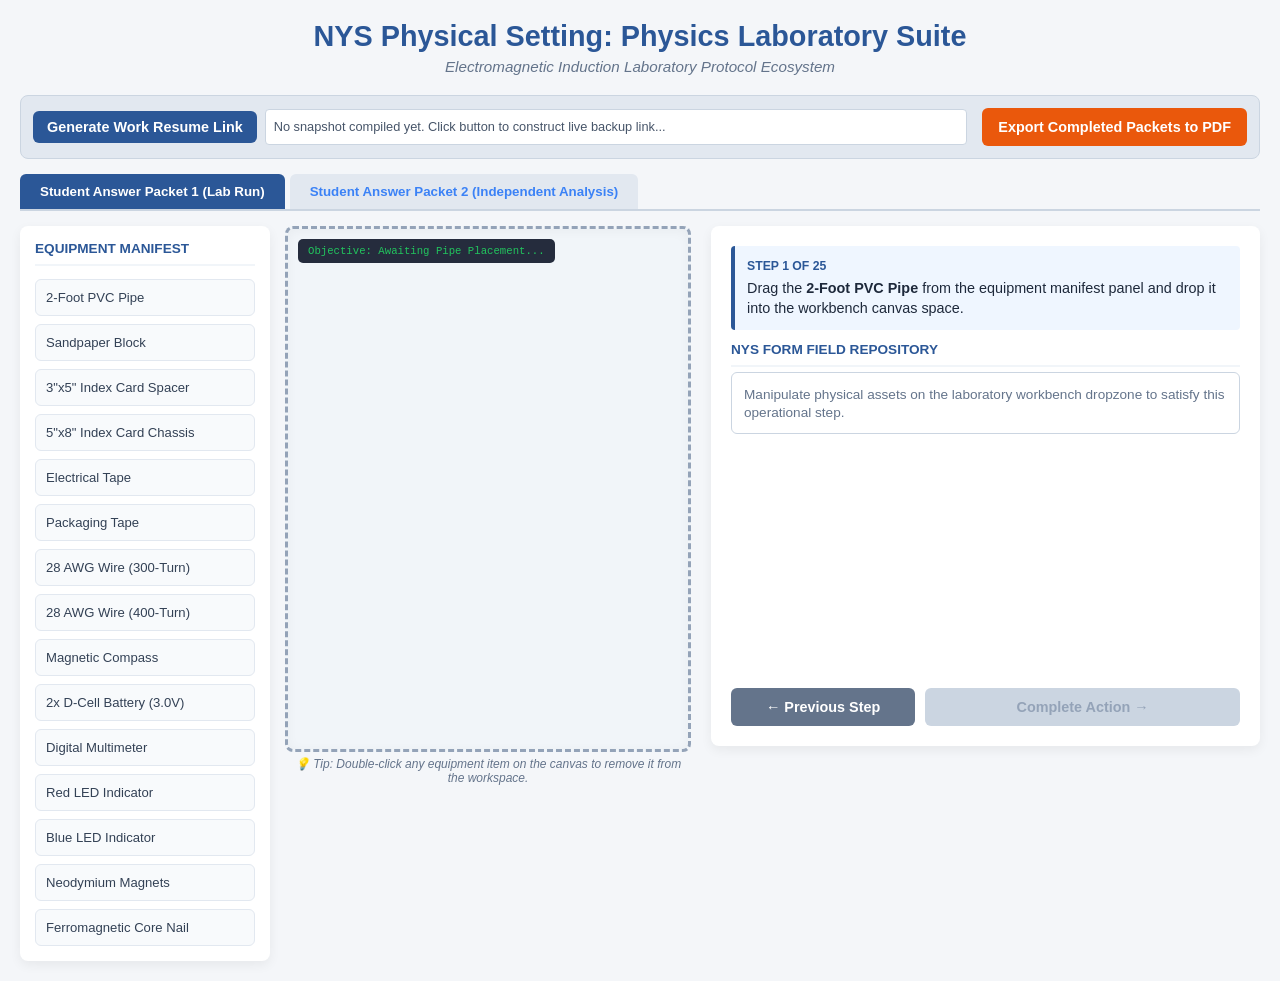
<file: home.html>
<!DOCTYPE html>
<html lang="en">
<head>
    <meta charset="UTF-8">
    <meta name="viewport" content="width=device-width, initial-scale=1.0">
    <title>NYS Physics Lab: Electromagnetic Induction Suite</title>
    <link rel="stylesheet" href="./style.css">
    <script src="./script.js" defer></script>
</head>
<body>

    <header>
        <h1>NYS Physical Setting: Physics Laboratory Suite</h1>
        <p class="subtitle">Electromagnetic Induction Laboratory Protocol Ecosystem</p>
    </header>

    <div class="system-utility-bar">
        <div class="link-container">
            <button class="btn-action btn-p" style="padding: 8px 14px; flex: initial;" onclick="generateResumeStateLink()">Generate Work Resume Link</button>
            <div class="url-box" id="resumeUrlOutput">No snapshot compiled yet. Click button to construct live backup link...</div>
        </div>
        <button class="btn-action" style="background: #ea580c; color: white;" onclick="exportCompletePacketsToPDF()">Export Completed Packets to PDF</button>
    </div>

    <div class="nav-tabs">
        <button class="tab-btn active" id="tabBtnP1" onclick="switchMainTab('P1')">Student Answer Packet 1 (Lab Run)</button>
        <button class="tab-btn" id="tabBtnP2" onclick="switchMainTab('P2')">Student Answer Packet 2 (Independent Analysis)</button>
    </div>

    <div class="workspace-container">
        <div class="left-simulation-block">
            <div class="inventory-panel" id="p1Inventory">
                <div class="panel-title">Equipment Manifest</div>
                <div class="inv-item" draggable="true" id="inv_pvc" ondragstart="spawnAsset(event, 'pvc')">2-Foot PVC Pipe</div>
                <div class="inv-item" draggable="true" id="inv_sand" ondragstart="spawnAsset(event, 'sand')">Sandpaper Block</div>
                <div class="inv-item" draggable="true" id="inv_spacer" ondragstart="spawnAsset(event, 'spacer')">3"x5" Index Card Spacer</div>
                <div class="inv-item" draggable="true" id="inv_chassis" ondragstart="spawnAsset(event, 'chassis')">5"x8" Index Card Chassis</div>
                <div class="inv-item" draggable="true" id="inv_tape" ondragstart="spawnAsset(event, 'tape')">Electrical Tape</div>
                <div class="inv-item" draggable="true" id="inv_ptape" ondragstart="spawnAsset(event, 'ptape')">Packaging Tape</div>
                <div class="inv-item" draggable="true" id="inv_wire300" ondragstart="spawnAsset(event, 'wire300')">28 AWG Wire (300-Turn)</div>
                <div class="inv-item" draggable="true" id="inv_wire400" ondragstart="spawnAsset(event, 'wire400')">28 AWG Wire (400-Turn)</div>
                <div class="inv-item" draggable="true" id="inv_compass" ondragstart="spawnAsset(event, 'compass')">Magnetic Compass</div>
                <div class="inv-item" draggable="true" id="inv_battery" ondragstart="spawnAsset(event, 'battery')">2x D-Cell Battery (3.0V)</div>
                <div class="inv-item" draggable="true" id="inv_dmm" ondragstart="spawnAsset(event, 'dmm')">Digital Multimeter</div>
                <div class="inv-item" draggable="true" id="inv_ledred" ondragstart="spawnAsset(event, 'ledred')">Red LED Indicator</div>
                <div class="inv-item" draggable="true" id="inv_ledblue" ondragstart="spawnAsset(event, 'ledblue')">Blue LED Indicator</div>
                <div class="inv-item" draggable="true" id="inv_magnet" ondragstart="spawnAsset(event, 'magnet')">Neodymium Magnets</div>
                <div class="inv-item" draggable="true" id="inv_nail" ondragstart="spawnAsset(event, 'nail')">Ferromagnetic Core Nail</div>
            </div>

            <div class="sandbox-area">
                <div class="workspace-canvas" id="canvasDropzone" ondragover="allowDrop(event)" ondrop="handleDrop(event)">
                    <div class="hud-overlay" id="canvasHud">Objective: Awaiting Step Alignment...</div>
                    
                    <div id="pvcTrack" class="drag-element pvc-base" style="display:none;" onmousedown="initDrag(event, 'pvcTrack')">
                        <div id="vSpacer" class="drag-element spacer-sleeve" style="display:none; left: 110px; top:-4px;"></div>
                        <div id="vChassis" class="drag-element chassis-sleeve" style="display:none; left:95px; top:-6px;">
                            <div id="vTapeL" class="tape-mod-left"></div>
                            <div id="vTapeR" class="tape-mod-right"></div>
                            <div id="vCoil" class="coil-mod"></div>
                            <div id="vLeadL" class="lead-line lead-L"></div>
                            <div id="vLeadR" class="lead-line lead-R"></div>
                            <div id="vShield" class="shield-mod"></div>
                        </div>
                    </div>
                </div>
                <div class="remove-hint">💡 Tip: Double-click any equipment item on the canvas to remove it from the workspace.</div>
                <div id="statusAlert" style="display:none;"></div>
            </div>
        </div>

        <div class="right-packet-block">
            <div class="tab-content active" id="tabContentP1">
                <div class="guide-panel">
                    <div>
                        <div class="task-card">
                            <div class="task-step-number" id="stepNumberLabel">Step 1 of 25</div>
                            <div id="taskObjective">Loading structural guidelines...</div>
                        </div>
                        <div class="panel-title">NYS Form Field Repository</div>
                        <div class="packet-box" id="packetBox">
                            <div id="formContainer">Initialization sequence pending.</div>
                        </div>
                    </div>
                    <div class="action-btns">
                        <button class="btn-action btn-s" id="btnPrevStep" onclick="regressToPreviousStep()" disabled>← Previous Step</button>
                        <button class="btn-action btn-p" id="btnNextStep" onclick="progressToNextStep()" disabled>Complete Action →</button>
                    </div>
                </div>
            </div>

            <div class="tab-content" id="tabContentP2">
                <div class="p2-layout">
                    <div class="panel-title" style="font-size: 1.1em;">Packet 2: Post-Lab Independent Summative Review</div>
                    
                    <div class="p2-qblock">
                        <div class="p2-qtitle">Question 1</div>
                        <p class="p2-qtext">In Part 2, your team modified the loop arrangement setup to change the output. Explain the structural physics mechanism showing how your design alteration affected the peak magnetic field produced.</p>
                        <textarea id="p2_q1" rows="3" placeholder="Discuss changes in turns matrix, source voltage alterations, or introduction of interior core mediums..." oninput="saveP2Data('p2_q1')"></textarea>
                    </div>

                    <div class="p2-qblock">
                        <div class="p2-qtitle">Question 2a & 2b</div>
                        <p class="p2-qtext"><strong>2a.</strong> Decreasing overall resistance (R) of the circuit loop does what to the strength of the produced magnetic field?</p>
                        <div class="p2-radio-group">
                            <label><input type="radio" name="p2_q2a" value="stronger" onchange="saveP2Radio('p2_q2a', 'stronger')"> The produced magnetic field becomes stronger.</label>
                            <label><input type="radio" name="p2_q2a" value="weaker" onchange="saveP2Radio('p2_q2a', 'weaker')"> The produced magnetic field becomes weaker.</label>
                            <label><input type="radio" name="p2_q2a" value="unchanged" onchange="saveP2Radio('p2_q2a', 'unchanged')"> The produced magnetic field remains unchanged.</label>
                        </div>
                        <p class="p2-qtext" style="margin-top:10px;"><strong>2b.</strong> Justify your answer mathematically or conceptually using Ohm's Law (V = IR).</p>
                        <textarea id="p2_q2b" rows="3" placeholder="Connect resistance drop to current change and field boosts..." oninput="saveP2Data('p2_q2b')"></textarea>
                    </div>

                    <div class="p2-qblock">
                        <div class="p2-qtitle">Question 3</div>
                        <p class="p2-qtext">Draw a detailed vector map showing magnetic field loops generated around your wrapped coil lines during steady-state DC power coupling.</p>
                        <div id="p2_q3_sketch_container"></div>
                    </div>

                    <div class="p2-qblock">
                        <div class="p2-qtitle">Question 4</div>
                        <p class="p2-qtext">At the microscopic layer, explain how changing magnetic flux forces valence electrons inside copper lines to execute work and generate an active potential difference.</p>
                        <textarea id="p2_q4" rows="3" placeholder="Detail microscopic interaction lines connecting shifting field forces directly to charge drift velocities..." oninput="saveP2Data('p2_q4')"></textarea>
                    </div>

                    <div class="p2-qblock">
                        <div class="p2-qtitle">Question 5a & 5b</div>
                        <p class="p2-qtext"><strong>5a.</strong> Why does increasing the speed at which a magnet passes through a coil increase the magnitude of the induced EMF?</p>
                        <textarea id="p2_q5a" rows="3" placeholder="Incorporate Faraday's law of induction into your explanation..." oninput="saveP2Data('p2_q5a')"></textarea>
                        <p class="p2-qtext" style="margin-top:10px;"><strong>5b.</strong> Contrast this effect against your multimeter findings at lower entry velocities.</p>
                        <textarea id="p2_q5b" rows="3" placeholder="Describe display sampling limitations or visual observation lag trends..." oninput="saveP2Data('p2_q5b')"></textarea>
                    </div>

                    <div class="p2-qblock">
                        <div class="p2-qtitle">Question 6</div>
                        <p class="p2-qtext">State Lenz's Law and explain how it directly demonstrates the principle of Conservation of Energy within closed electromagnetic frameworks.</p>
                        <textarea id="p2_q6" rows="3" placeholder="Describe back-EMF opposing magnetic fields and mechanical work inputs required..." oninput="saveP2Data('p2_q6')"></textarea>
                    </div>

                    <div class="p2-qblock">
                        <div class="p2-qtitle">Question 7</div>
                        <p class="p2-qtext">Provide a clear vector sketch mapping flux profiles when a neodymium magnet stack is held completely motionless directly inside the induction cylinder.</p>
                        <div id="p2_q7_sketch_container"></div>
                    </div>

                    <div class="p2-qblock">
                        <div class="p2-qtitle">Question 8a & 8b</div>
                        <p class="p2-qtext"><strong>8a.</strong> A moving-coil microphone uses a diaphragm connected to a coil near a magnet. Propose one modification to the microphone design to increase the size of the signal sent to a recording device.</p>
                        <input type="text" id="p2_q8a" placeholder="e.g., Increase total internal wire wrap configurations..." oninput="saveP2Data('p2_q8a')">
                        <p class="p2-qtext" style="margin-top:10px;"><strong>8b.</strong> Explain the physical relationship between your chosen design parameter change and the resulting output voltage line spikes.</p>
                        <textarea id="p2_q8b" rows="3" placeholder="Relate structural flux cuts to mathematical output adjustments..." oninput="saveP2Data('p2_q8b')"></textarea>
                    </div>
                </div>
            </div>
        </div>
    </div>
</body>
</html>
</file>
<file: style.css>
:root {
            --primary: #2b5797;
            --primary-dark: #1f4070;
            --success: #00a300;
            --error: #e74c3c;
            --bg: #f4f6f9;
            --card-bg: #ffffff;
            --border-color: #cbd5e1;
        }
        body {
            font-family: 'Segoe UI', -apple-system, BlinkMacSystemFont, Arial, sans-serif;
            background-color: var(--bg);
            color: #1e293b;
            margin: 0;
            padding: 20px;
            display: flex;
            flex-direction: column;
            align-items: center;
        }
        header {
            text-align: center;
            margin-bottom: 20px;
            width: 100%;
            max-width: 1400px;
        }
        h1 { color: var(--primary); margin: 0 0 5px 0; font-size: 1.8em; }
        p.subtitle { color: #64748b; margin: 0; font-style: italic; font-size: 0.95em; }

        .system-utility-bar {
            max-width: 1400px; width: 100%; background: #e2e8f0; border: 1px solid #cbd5e1; border-radius: 8px; margin-bottom: 15px; padding: 12px; box-sizing: border-box; display: flex; align-items: center; justify-content: space-between; gap: 15px;
        }
        .link-container { display: flex; align-items: center; gap: 8px; flex: 1; }
        .url-box { flex: 1; padding: 8px; border: 1px solid #cbd5e1; border-radius: 4px; background: #fff; font-size: 0.8em; color: #475569; overflow-x: auto; white-space: nowrap; min-height: 18px; line-height: 18px; user-select: all; }

        .nav-tabs {
            display: flex; gap: 5px; max-width: 1400px; width: 100%; margin-bottom: 15px; border-bottom: 2px solid var(--border-color);
        }
        .tab-btn {
            background: #e2e8f0; color: #3b82f6; border: none; padding: 10px 20px; font-weight: bold; border-radius: 6px 6px 0 0; cursor: pointer; transition: all 0.2s;
        }
        .tab-btn.active { background: var(--primary); color: white; }
        
        .workspace-container {
            display: flex; gap: 20px; width: 100%; max-width: 1400px; align-items: flex-start;
        }
        .left-simulation-block {
            flex: 2.2; display: flex; gap: 15px;
        }
        .inventory-panel {
            width: 220px; background: var(--card-bg); padding: 15px; border-radius: 8px; box-shadow: 0 4px 12px rgba(0,0,0,0.06); display: flex; flex-direction: column; gap: 8px;
        }
        .panel-title {
            font-weight: bold; font-size: 0.85em; color: var(--primary); text-transform: uppercase; border-bottom: 2px solid #f1f5f9; padding-bottom: 8px; margin-bottom: 5px;
        }
        .inv-item {
            background: #f8fafc; border: 1px solid #e2e8f0; padding: 10px; border-radius: 6px; cursor: grab; font-size: 0.82em; font-weight: 500; color: #334155; transition: background 0.15s; user-select: none;
        }
        .inv-item:hover { background: #f1f5f9; }
        
        .sandbox-area {
            flex: 1; display: flex; flex-direction: column; gap: 10px;
        }
        .workspace-canvas {
            background: #f1f5f9; border: 3px dashed #94a3b8; border-radius: 8px; height: 520px; position: relative; overflow: hidden; box-shadow: inset 0 2px 12px rgba(0,0,0,0.04);
        }
        .remove-hint {
            font-size: 0.75em; color: #64748b; text-align: center; font-style: italic; margin-top: -5px;
        }
        
        .right-packet-block {
            flex: 1.8; display: flex; flex-direction: column; min-width: 0;
        }
        .tab-content { display: none; width: 100%; }
        .tab-content.active { display: flex; flex-direction: column; }
        
        .guide-panel, .p2-layout {
            background: var(--card-bg); padding: 20px; border-radius: 8px; box-shadow: 0 4px 12px rgba(0,0,0,0.06); min-height: 520px; display: flex; flex-direction: column; justify-content: space-between; box-sizing: border-box;
        }
        .p2-layout { justify-content: flex-start; gap: 15px; max-height: 550px; overflow-y: auto; }
        
        .task-card {
            background: #eff6ff; border-left: 4px solid var(--primary); padding: 12px; border-radius: 4px; font-size: 0.9em; line-height: 1.4; margin-bottom: 12px;
        }
        .task-step-number { font-weight: 700; color: var(--primary); font-size: 0.85em; text-transform: uppercase; margin-bottom: 3px; }
        .packet-box { background: #ffffff; border: 1px solid var(--border-color); border-radius: 6px; padding: 12px; max-height: 330px; overflow-y: auto; }
        .packet-box label { display: block; font-size: 0.85em; font-weight: 600; margin-top: 10px; color: #475569; }
        .packet-box label:first-child { margin-top: 0; }
        .packet-box textarea, .packet-box select, .packet-box input[type="text"] {
            width: 100%; padding: 8px; margin-top: 4px; box-sizing: border-box; border: 1px solid var(--border-color); border-radius: 4px; font-size: 0.88em;
        }
        
        .sketch-container { margin-top: 8px; border: 1px dashed #94a3b8; border-radius: 6px; background: #f8fafc; overflow: hidden; }
        .sketch-canvas { display: block; background: #ffffff; cursor: crosshair; }
        .sketch-controls { display: flex; justify-content: space-between; align-items: center; padding: 6px 10px; background: #f1f5f9; font-size: 0.78em; color: #64748b; border-top: 1px solid #e2e8f0; }
        .sketch-btn { background: var(--error); color: white; border: none; padding: 4px 8px; border-radius: 4px; cursor: pointer; font-weight: bold; }
        
        .drag-element { position: absolute; cursor: move; z-index: 10; user-select: none; }
        .pvc-base {
            width: 320px; height: 24px; background: linear-gradient(to bottom, #ffffff, #e2e8f0, #94a3b8); border: 1px solid #64748b; border-radius: 5px; left: calc(50% - 160px); top: 180px;
        }
        .pvc-base.sanded { border-color: var(--success); box-shadow: 0 0 10px rgba(0, 163, 0, 0.35); }
        .spacer-sleeve { width: 95px; height: 30px; background: #fef3c7; border: 1px dashed #d97706; border-radius: 3px; opacity: 0.85; }
        .chassis-sleeve { width: 130px; height: 34px; background: #ffffff; border: 1px solid #475569; border-radius: 4px; }
        
        .tape-mod-left { position: absolute; left: 0; top: 0; width: 10px; height: 100%; background: #1e293b; display: none; }
        .tape-mod-right { position: absolute; right: 0; top: 0; width: 10px; height: 100%; background: #1e293b; display: none; }
        .coil-mod {
            position: absolute; left: 35px; top: -2px; width: 60px; height: calc(100% + 4px);
            background: repeating-linear-gradient(90deg, #b87333, #b87333 2px, #d27d2d 3px, #a0522d 4px); display: none;
        }
        .coil-mod.turns-400 { background: repeating-linear-gradient(90deg, #8a4f1c, #b87333 1px, #d27d2d 2px); }
        .lead-line { position: absolute; width: 2px; height: 24px; background: #b87333; top: -24px; display: none; }
        .lead-L { left: 38px; transform: rotate(-10deg); } .lead-R { right: 38px; transform: rotate(10deg); }
        .lead-line.stripped::after { content:""; position:absolute; top:0; left:-1px; width:4px; height:8px; background:#f59e0b; }
        .shield-mod { position: absolute; left: 33px; top: -3px; width: 64px; height: calc(100% + 6px); background: rgba(255,255,255,0.4); border: 1px solid rgba(255,255,255,0.7); display: none; }
        
        .hw-item { padding: 4px; font-weight: bold; border-radius: 4px; font-size: 10px; display: flex; align-items: center; justify-content: center; text-align: center; box-shadow: 0 4px 6px rgba(0,0,0,0.1); border: 1px solid rgba(0,0,0,0.15); box-sizing: border-box; }
        .hw-sand { width: 50px; height: 35px; background: #e5e5e5; color: #444; }
        .hw-tape { width: 40px; height: 40px; background: #1e293b; color: #fff; border-radius: 50%; border: 4px solid #334155; }
        .hw-ptape { width: 45px; height: 45px; background: rgba(241,245,249,0.8); color: #334155; border-radius: 50%; }
        .hw-compass { width: 55px; height: 55px; border: 3px solid #334155; background: #fff; border-radius: 50%; }
        .compass-needle { position: absolute; width: 2px; height: 36px; background: #ef4444; left: calc(50% - 1px); top: 7px; transform-origin: 1px 18px; transition: transform 0.35s cubic-bezier(0.175, 0.885, 0.32, 1.275); transform: rotate(0deg); }
        .compass-needle::after { content:""; position:absolute; bottom:0; left:0; width:2px; height:18px; background:#3b82f6; }
        .hw-battery { width: 75px; height: 32px; background: #1e293b; color: #fff; border-right: 6px solid #f59e0b; }
        .hw-dmm { width: 95px; height: 60px; background: #f59e0b; color: #fff; border-radius: 6px; flex-direction: column; gap: 2px; }
        .lcd-panel { background: #0f172a; color: #22c55e; font-family: monospace; font-size: 13px; width: 85px; text-align: right; padding-right: 4px; box-sizing: border-box; border-radius: 2px; }
        .hw-ledred { width: 30px; height: 30px; background: #64748b; color: #fff; border-radius: 50% 50% 0 0; }
        .hw-ledred.lit-red { background: #ef4444 !important; box-shadow: 0 0 15px #ef4444; }
        .hw-ledblue { width: 30px; height: 30px; background: #64748b; color: #fff; border-radius: 50% 50% 0 0; }
        .hw-ledblue.lit-blue { background: #3b82f6 !important; box-shadow: 0 0 15px #3b82f6; }
        .hw-magnet { width: 45px; height: 22px; background: #64748b; border-left: 12px solid #ef4444; color: #fff; font-size: 9px; }
        .hw-nail { width: 100px; height: 10px; background: #94a3b8; border-radius: 2px; }

        .hud-overlay { position: absolute; top: 10px; left: 10px; background: rgba(15,23,42,0.9); color: #22c55e; padding: 6px 10px; font-family: monospace; border-radius: 5px; font-size: 0.82em; pointer-events: none; z-index: 20; }
        #statusAlert { margin-top: 5px; padding: 10px; border-radius: 6px; font-size: 0.82em; font-weight: bold; text-align: center; }
        .alert-success { background-color: #f0fdf4; color: #166534; border: 1px solid #bbf7d0; }

        .action-btns { display: flex; gap: 10px; margin-top: 10px; }
        button.btn-action { padding: 11px 16px; border: none; border-radius: 6px; cursor: pointer; font-weight: bold; font-size: 0.9em; }
        .btn-p { background: var(--primary); color: white; flex: 1.3; }
        .btn-p:disabled { background: #cbd5e1; color: #94a3b8; cursor: not-allowed; }
        .btn-s { background: #64748b; color: white; flex: 0.7; }
        
        .p2-qblock { background: #f8fafc; border: 1px solid var(--border-color); border-radius: 8px; padding: 14px; margin-bottom: 12px; }
        .p2-qtitle { font-weight: 700; font-size: 0.95em; color: var(--primary); margin-bottom: 4px; }
        .p2-qtext { font-size: 0.88em; color: #334155; margin: 0 0 8px 0; line-height: 1.4; }
        .p2-radio-group { display: flex; flex-direction: column; gap: 6px; margin: 8px 0; font-size: 0.9em; }
        .p2-radio-group label { display: flex; align-items: center; gap: 8px; cursor: pointer; font-weight: normal; }
</file>
